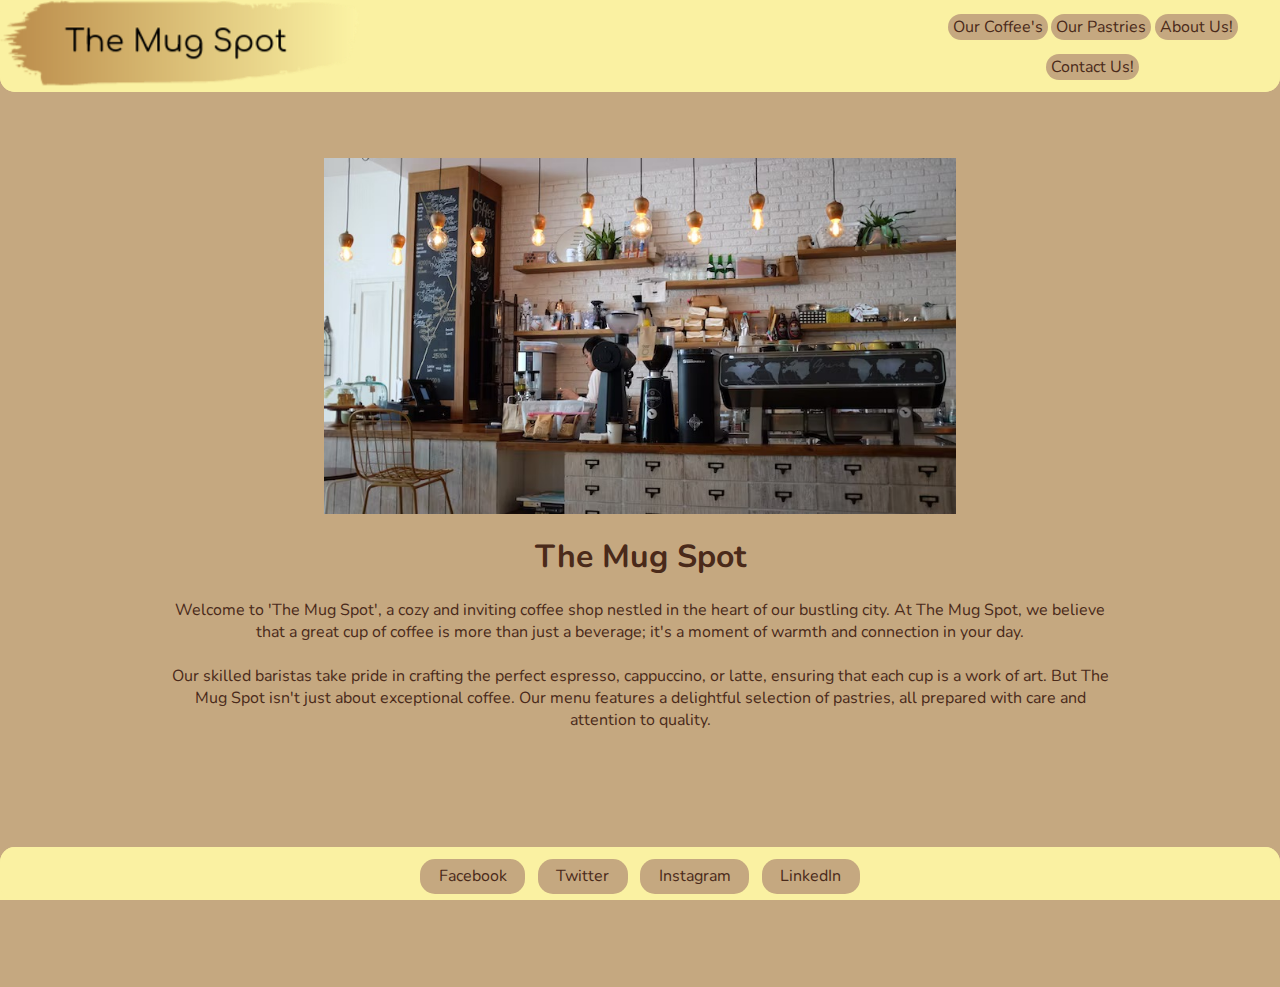
<file: index.html>
<!DOCTYPE html>

<html lang="en">
    <head>
        <meta charset="UTF-8">
        <meta name="viewport" content="width=device-width, initial-scale=1.0">
        <link rel="stylesheet" href="style.css">
        <title>Homepage</title>
    </head>
    
    <body>
        <div id="topbar">
            <a id="logoancor" href="index.html">
                <img src="logo.png" alt="Image of company logo"/>
            </a>
            <div id="navbar">
                <a href="coffee.html">Our Coffee's</a>
                <a href="pastries.html">Our Pastries</a>
                <a href="about.html">About Us!</a>
                <a href="contact.html">Contact Us!</a>
            </div>
        </div>
 
        
        <div id="main-body">
            <img src="coffee_bar.jpeg" alt="Picture off a coffee shop counter" width="50%">
            <h1>The Mug Spot</h1>
            <p>Welcome to 'The Mug Spot', a cozy and inviting coffee shop nestled in the heart of our bustling city. At The Mug Spot, we believe that a great cup of coffee is more than just a beverage; it's a moment of warmth and connection in your day.</p>
            <br/>
            <p>Our skilled baristas take pride in crafting the perfect espresso, cappuccino, or latte, ensuring that each cup is a work of art. But The Mug Spot isn't just about exceptional coffee. Our menu features a delightful selection of pastries, all prepared with care and attention to quality.</p>
            <br/>
            
            <div class="fling-minislide">
                <img src="quote1.png" alt="quote 1" />
                <img src="quote2.png" alt="quote 2" />
                <img src="quote3.png" alt="quote 3" />
                <img src="quote4.png" alt="quote 4" />
            </div>
        </div>
        
        <br/><br/>

        <div id="foot">
            <div id="navbar">
                <a href="https://www.facebook.com/">Facebook</a>
                <a href="https://twitter.com/">Twitter</a>
                <a href="https://www.instagram.com/">Instagram</a>
                <a href="https://www.linkedin.com/">LinkedIn</a>  
            </div>
        </div>
    </body>

</html>
</file>
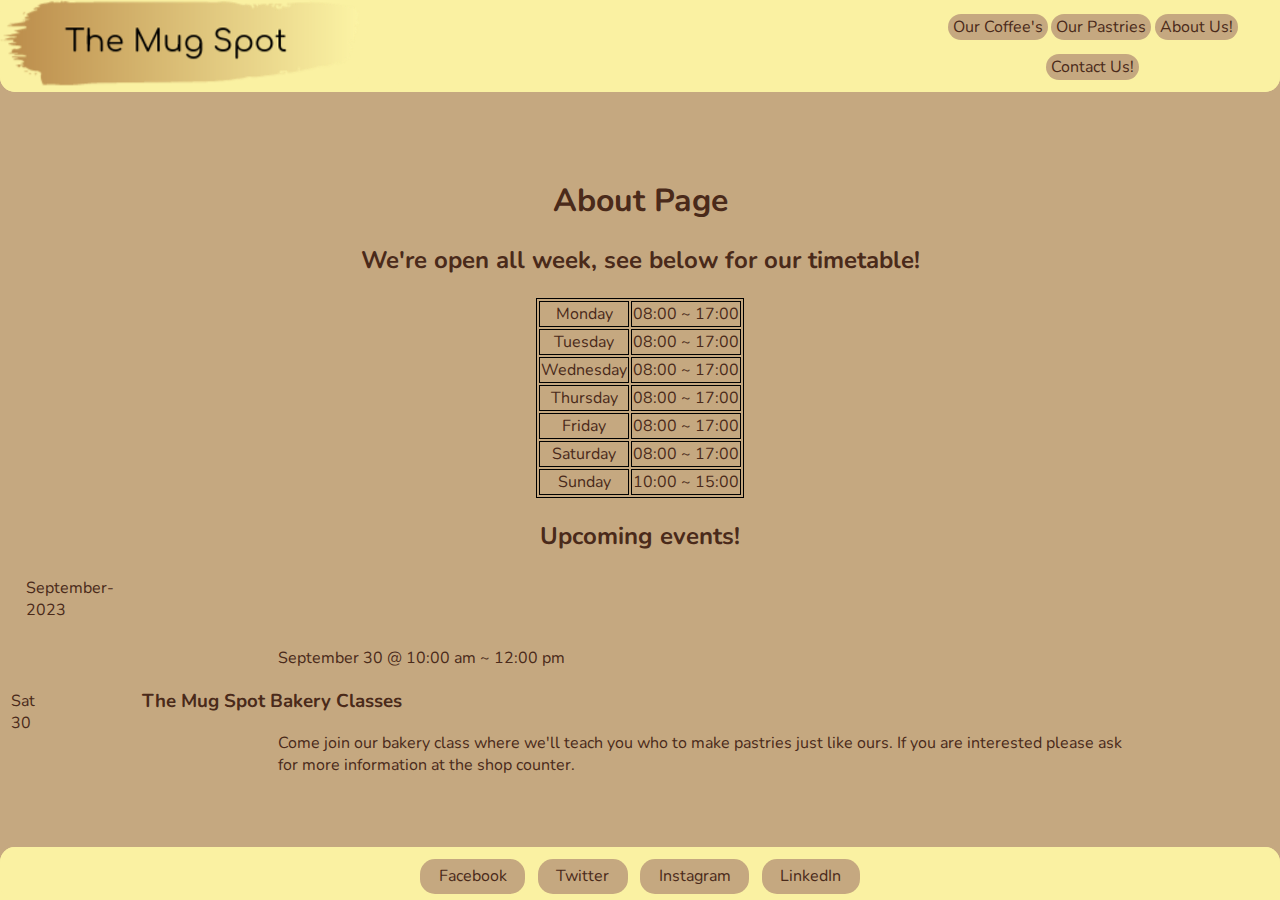
<file: about.html>
<!DOCTYPE html>
<html lang="en">
    <head>
        <meta charset="UTF-8">
        <meta name="viewport" content="width=device-width, initial-scale=1.0">
        <link rel="stylesheet" href="style.css">
        <title>About</title>
    </head>
    
    <body>
        <div id="topbar">
            <a id="logoancor" href="index.html">
                <img src="logo.png" alt="Image of company logo"/>
            </a>
            <div id="navbar">
                <a href="coffee.html">Our Coffee's</a>
                <a href="pastries.html">Our Pastries</a>
                <a href="about.html">About Us!</a>
                <a href="contact.html">Contact Us!</a>
            </div>
        </div>

    <!-- put in a flex container so the background colour isn't bugged -->
    <div id="main-body">
        <h1>About Page</h1>
        <h2>We're open all week, see below for our timetable!</h2>
        <br/>

        <!-- add a detailing the opening and closing hours for the business -->
        <table id="timetable">
            <tr>
                <td>Monday </td> 
                <td>08:00 ~ 17:00</td>
            </tr>
            <tr>
                <td>Tuesday </td> 
                <td>08:00 ~ 17:00</td>
            </tr>
            <tr>
                <td>Wednesday </td> 
                <td>08:00 ~ 17:00</td>
            </tr>
            <tr>
                <td>Thursday </td> 
                <td>08:00 ~ 17:00</td>
            </tr>
            <tr>
                <td>Friday </td> 
                <td>08:00 ~ 17:00</td>
            </tr>
            <tr>
                <td>Saturday </td> 
                <td>08:00 ~ 17:00</td>
            </tr>
            <tr>
                <td>Sunday </td> 
                <td>10:00 ~ 15:00</td>
            </tr>
        </table>
        
        <div><br/></div>

        <h2>Upcoming events!</h2>
        <br/>
        <table id="event-table">
            <tr>
                <td>
                    <p>September-2023</p><br/>
                </td>
            </tr>
            <tr>
                <td>Sat   <br/>30</td>
                <td>
                    <p>September 30 @ 10:00 am ~ 12:00 pm</p>
                    <h3>The Mug Spot Bakery Classes</h3>
                    <p>Come join our bakery class where we'll teach you who to make pastries just like ours. If you are interested please ask for more information at the shop counter.</p>
                
                </td>
            </tr>
        </table>
    </div>
        
    <br/><br/><br/>
    <div id="foot">
        <div id="navbar">
            <a href="https://www.facebook.com/">Facebook</a>
            <a href="https://twitter.com/">Twitter</a>
            <a href="https://www.instagram.com/">Instagram</a>
            <a href="https://www.linkedin.com/">LinkedIn</a>  
        </div>
    </div>

    </body>
</html>
</file>
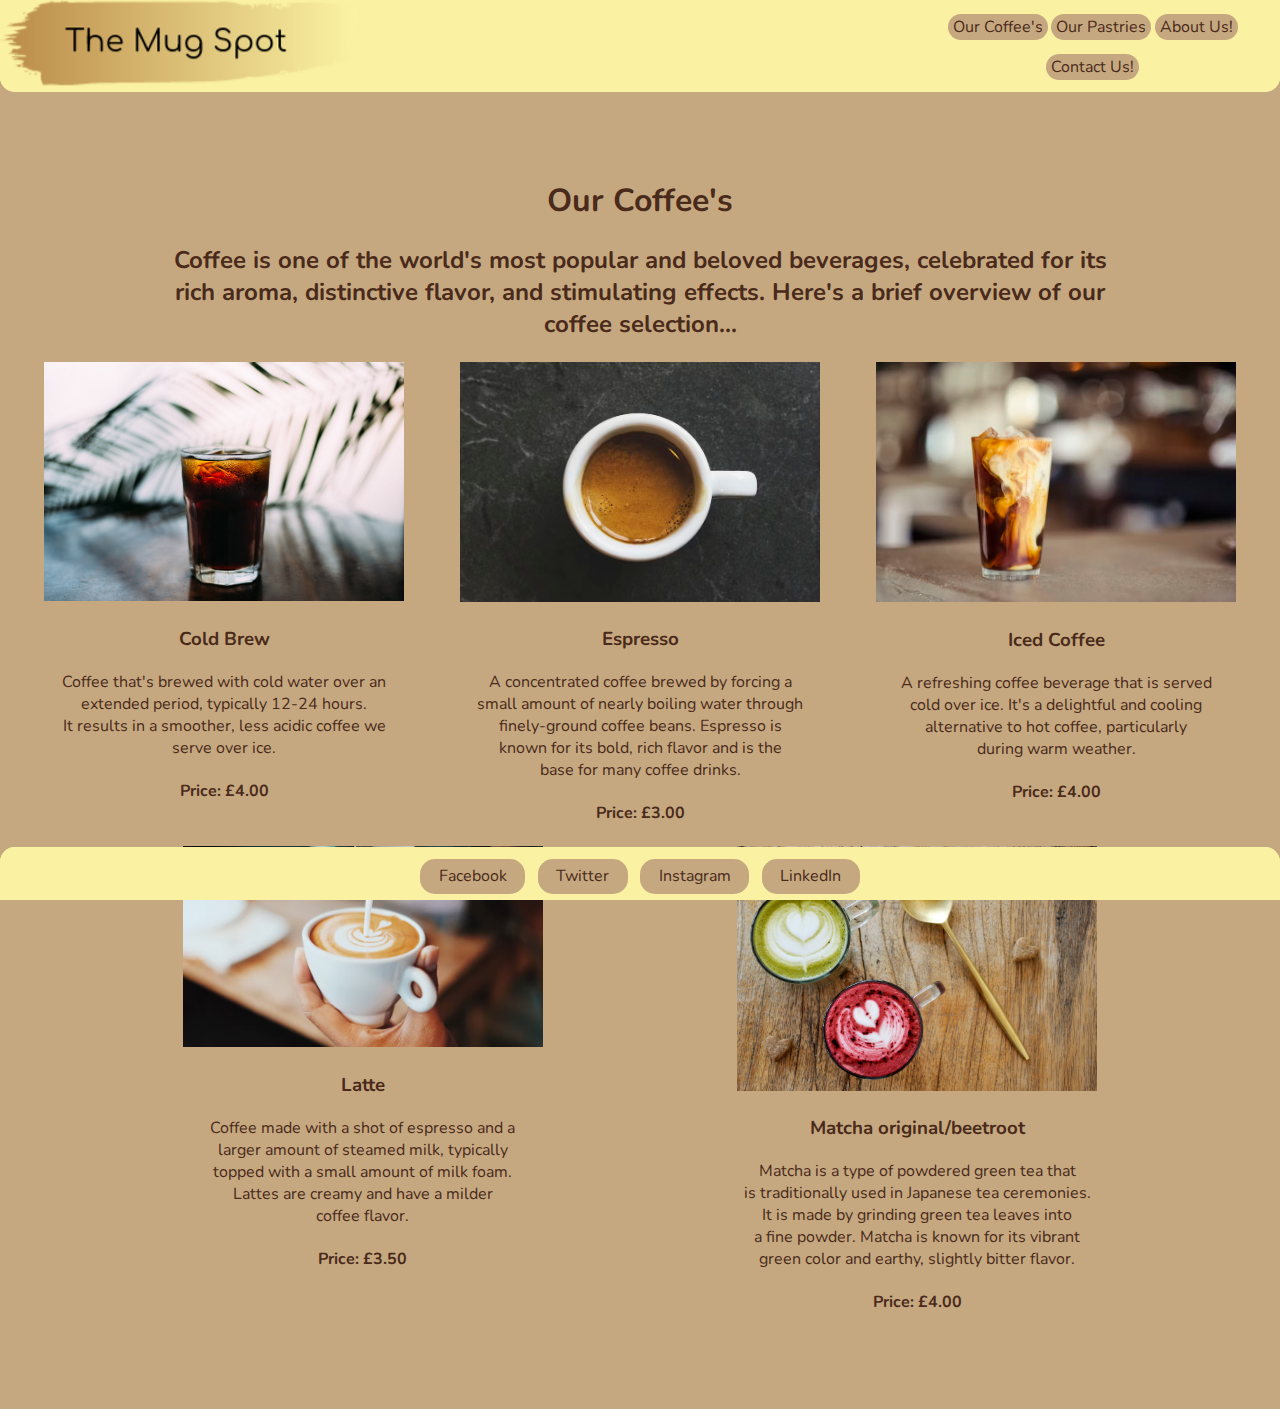
<file: coffee.html>
<!DOCTYPE html>
<html lang="en">
<head>
    <meta charset="UTF-8">
    <meta name="viewport" content="width=device-width, initial-scale=1.0">
    <link rel="stylesheet" href="style.css">
    <title>Coffee list</title>
</head>
    
<body>
    <div id="topbar">
        <a id="logoancor" href="index.html">
            <img src="logo.png" alt="Image of company logo"/>
        </a>
        <div id="navbar">
            <a href="coffee.html">Our Coffee's</a>
            <a href="pastries.html">Our Pastries</a>
            <a href="about.html">About Us!</a>
            <a href="contact.html">Contact Us!</a>
        </div>
    </div>
    
    <!-- put in a flex container so the background colour isn't bugged -->
    <div id="main-body">
        <h1>Our Coffee's</h1>
        <h2>Coffee is one of the world's most popular and beloved beverages, celebrated for its rich aroma, distinctive flavor, and stimulating effects. Here's a brief overview of our coffee selection...</h2>
        <br/>
    </div>

    <div id="item-selection">            
            <div>
                <img src="cold_brew.jpeg" alt="Picture of a cold brew coffee.">
                <h3>Cold Brew</h3>
                <p>Coffee that's brewed with cold water over an <br/>
                    extended period, typically 12-24 hours.<br/> It results in a smoother,  
                     less acidic coffee we<br/>serve over ice.</p>
                     <h4>Price: £4.00</h4>
            </div>

            <div>
                <img src="espresso.jpeg" alt="Picture of an espresso">
                <h3>Espresso</h3>
                <p>A concentrated coffee brewed by forcing a <br/>
                   small amount of nearly boiling water through <br/>
                   finely-ground coffee beans. Espresso is <br/>
                   known for its bold, rich flavor and is the <br/>
                   base for many coffee drinks.</p>
                   <h4>Price: £3.00</h4>
            </div>

            <div>
                <img src="iced_coffee.jpeg" alt="Picture of an iced coffee">
                <h3>Iced Coffee</h3>
                <p>A refreshing coffee beverage that is served <br/>
                    cold over ice. It's a delightful and cooling <br/>
                    alternative to hot coffee, particularly <br/>
                    during warm weather. </p>
                    <h4>Price: £4.00</h4>
            </div>

            <div>
                <img src="latte.jpeg" alt="Picture of a latte">
                <h3>Latte</h3>
                <p> Coffee made with a shot of espresso and a<br/>
                    larger amount of steamed milk, typically<br/>
                    topped with a small amount of milk foam.<br/>
                    Lattes are creamy and have a milder <br/>
                    coffee flavor.</p>
                    <h4>Price: £3.50</h4>
            </div>
            <div>
                <img src="matcha_beetroot.jpeg" alt="Picture of a matcha drink">
                <h3>Matcha original/beetroot</h3>
                <p>Matcha is a type of powdered green tea that <br/>
                   is traditionally used in Japanese tea ceremonies. <br/>
                   It is made by grinding green tea leaves into <br/>
                   a fine powder. Matcha is known for its vibrant <br/>
                   green color and earthy, slightly bitter flavor.</p>
                   <h4>Price: £4.00</h4>
            </div>
            
    </div>
        
    <br/><br/><br/>
    <div id="foot">
        <div id="navbar">
            <a href="https://www.facebook.com/">Facebook</a>
            <a href="https://twitter.com/">Twitter</a>
            <a href="https://www.instagram.com/">Instagram</a>
            <a href="https://www.linkedin.com/">LinkedIn</a>  
        </div>
    </div>
</body>
</html>
</file>
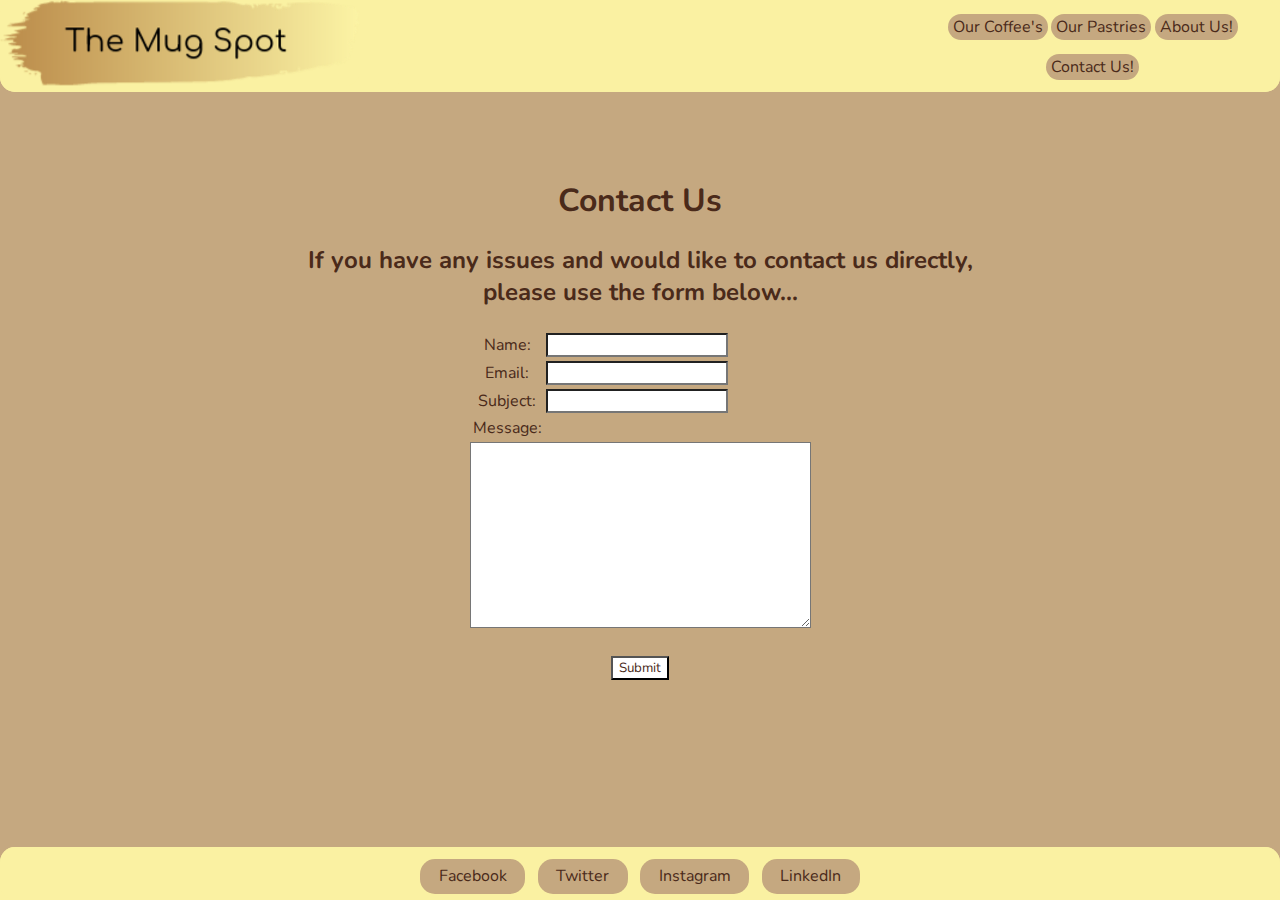
<file: contact.html>
<!DOCTYPE html>
<html lang="en">
<head>
    <meta charset="UTF-8">
    <meta name="viewport" content="width=device-width, initial-scale=1.0">
    <link rel="stylesheet" href="style.css">
    <title>Contact</title>
</head>
    
<body>
    <div id="topbar">
        <a id="logoancor" href="index.html">
            <img src="logo.png" alt="Image of company logo"/>
        </a>
        <div id="navbar">
            <a href="coffee.html">Our Coffee's</a>
            <a href="pastries.html">Our Pastries</a>
            <a href="about.html">About Us!</a>
            <a href="contact.html">Contact Us!</a>
        </div>
    </div>


    <!-- put in a flex container so the background colour isn't bugged -->
    <div id="main-body">

        <h1>Contact Us</h1>

        <h2>If you have any issues and would like to contact us directly, <br/>please use the form below...</h2>

        <br/>

        <form action="URL or file path where my server-side script would reside.php" method="post">

            <!-- neaten it up with a table -->
            <table>
                <tr>
                    <td><label for="name">Name:</label></td>
                    <td><input type="text" id="name" name="name" required></td>
                </tr>
                <tr>
                    <td><label for="email">Email:</label></td>
                    <td><input type="email" id="email" name="email" required></td>
                </tr>
                <tr>
                    <td><label for="subject">Subject:</label></td>
                    <td><input type="text" id="subject" name="subject" required></td>
                </tr>
                <tr>
                    <td><label for="message">Message:</label></td>
                </tr>
            </table>

            <textarea id="message" name="message" rows="10" cols="40" required></textarea><br><br>
    
            <!--<input type="submit" value="Submit">-->

        </form>
        <!-- put button outside of form to prevent errors on github as there's no php files -->
        <input type="submit" value="Submit">
        <br/>

    </div>
        
    <br/><br/><br/>
    <div id="foot">
        <div id="navbar">
            <a href="https://www.facebook.com/">Facebook</a>
            <a href="https://twitter.com/">Twitter</a>
            <a href="https://www.instagram.com/">Instagram</a>
            <a href="https://www.linkedin.com/">LinkedIn</a>  
        </div>
    </div>
</body>
</html>
</file>
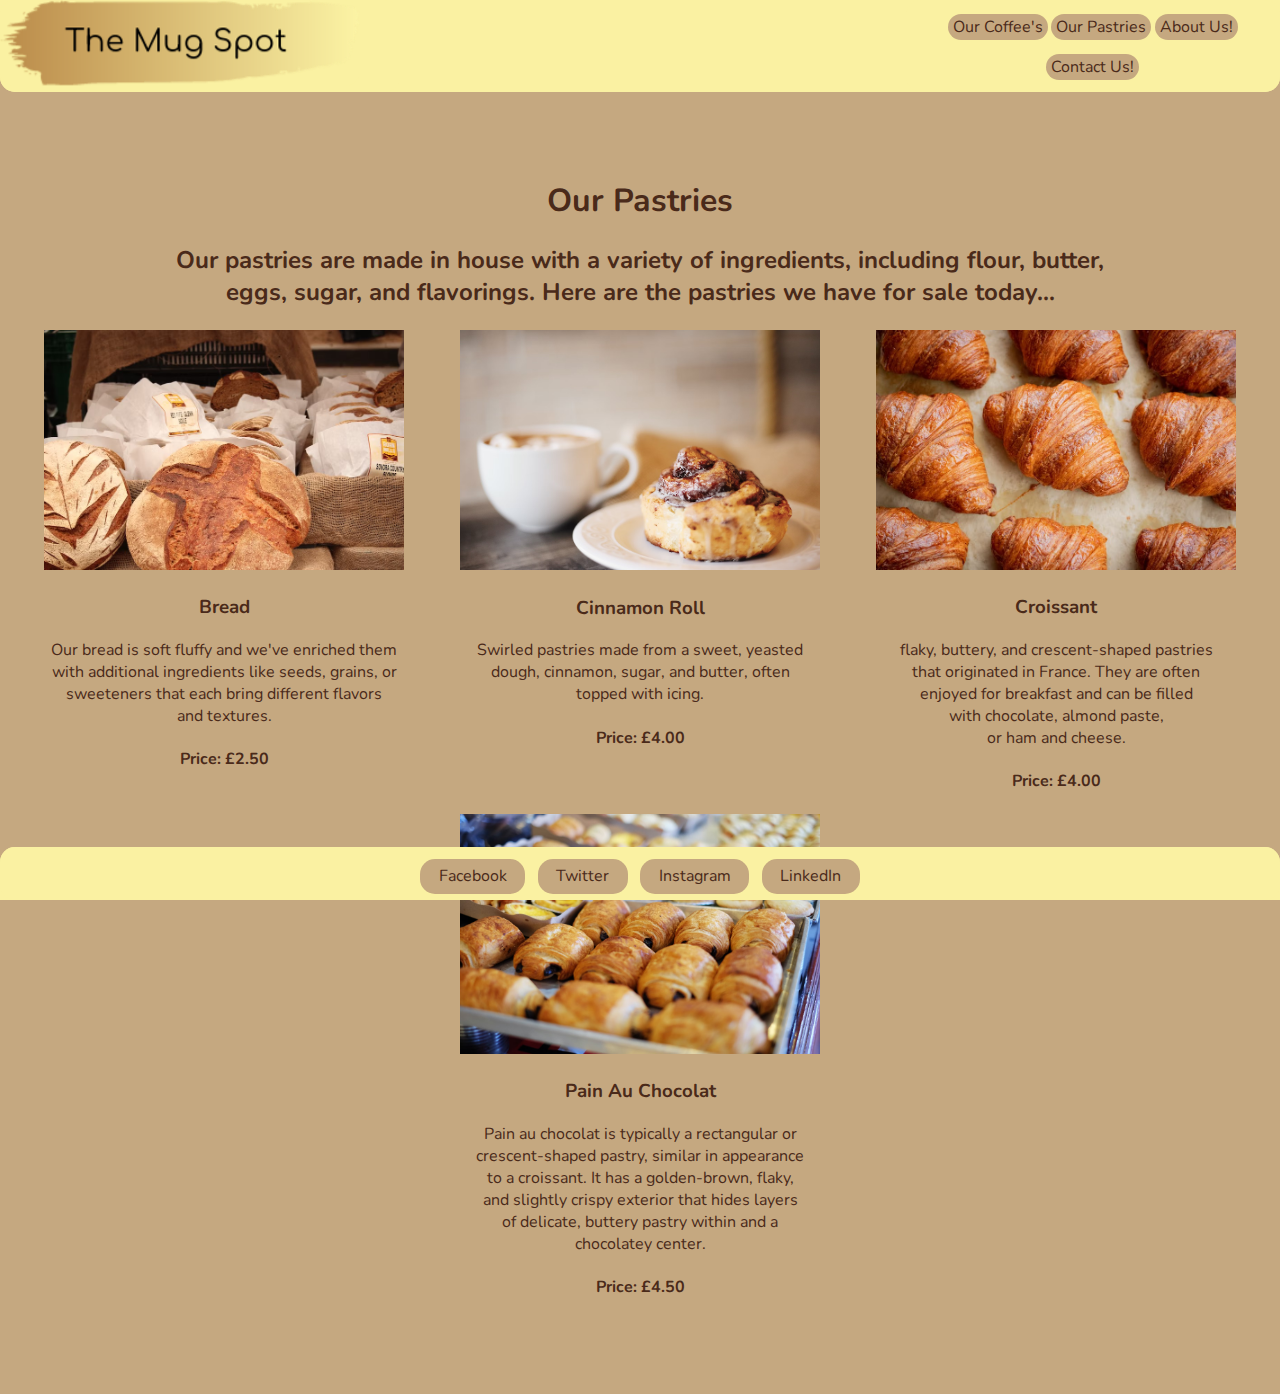
<file: pastries.html>
<!DOCTYPE html>
<html lang="en">
<head>
    <meta charset="UTF-8">
    <meta name="viewport" content="width=device-width, initial-scale=1.0">
    <link rel="stylesheet" href="style.css">
    <title>Pastries</title>
</head>
    
<body>
    <div id="topbar">
        <a id="logoancor" href="index.html">
            <img src="logo.png" alt="Image of company logo"/>
        </a>
        <div id="navbar">
            <a href="coffee.html">Our Coffee's</a>
            <a href="pastries.html">Our Pastries</a>
            <a href="about.html">About Us!</a>
            <a href="contact.html">Contact Us!</a>
        </div>
    </div>

    <!-- put in a flex container so the background colour isn't bugged -->
    <div id="main-body">
        <h1>Our Pastries</h1>
        <h2>Our pastries are made in house with a variety of ingredients, including flour, butter, eggs, sugar, and flavorings. Here are the pastries we have for sale today...</h2>
        <br/>
    </div>

    <div id="item-selection">
        <div>
            <img src="bread.jpeg" alt="Picture of some bread">
            <h3>Bread</h3>
            <p>Our bread is soft fluffy and we've enriched them <br/>
                with additional ingredients like seeds, grains, or <br/>
                sweeteners that each bring different flavors <br/>
                and textures.</p>
                <h4>Price: £2.50</h4>
        </div>
        <div>
            <img src="cinnamon_roll.jpeg" alt="Picture of some cinnamon rolls">
            <h3>Cinnamon Roll</h3>
            <p>Swirled pastries made from a sweet, yeasted <br/>
                dough, cinnamon, sugar, and butter, often <br/>
                topped with icing.</p>
                
                <h4>Price: £4.00</h4>
        </div>
        <div>
            <img src="croissant.jpeg" alt="Picture of some croissants">
            <h3>Croissant</h3>
            <p>flaky, buttery, and crescent-shaped pastries <br/>
                that originated in France. They are often <br/>
                enjoyed for breakfast and can be filled <br/>
                with chocolate, almond paste, <br/>
                or ham and cheese.</p>
                <h4>Price: £4.00</h4>
        </div>

        <div>
            <img src="pain_au_chocolat.jpeg" alt="Picture of some pain au chocolat">
            <h3>Pain Au Chocolat</h3>
            <p>Pain au chocolat is typically a rectangular or <br/>
                crescent-shaped pastry, similar in appearance <br/>
                to a croissant. It has a golden-brown, flaky, <br/>
                and slightly crispy exterior that hides layers <br/>
                of delicate, buttery pastry within and a <br/>
                chocolatey center.</p>
                <h4>Price: £4.50</h4>
        </div>
    </div>
        
    <br/><br/><br/>
    <div id="foot">
        <div id="navbar">
            <a href="https://www.facebook.com/">Facebook</a>
            <a href="https://twitter.com/">Twitter</a>
            <a href="https://www.instagram.com/">Instagram</a>
            <a href="https://www.linkedin.com/">LinkedIn</a>  
        </div>
    </div>
    
</body>
</html>
</file>
<file: style.css>
@import url('https://fonts.googleapis.com/css2?family=Nunito&display=swap');

* {
    font-family: 'Nunito', sans-serif;
    background-color: #c5a880;
    color: #4a2a1a;
}

#topbar{
    display:  flex;
    justify-content: space-between;
    flex-wrap: wrap;
    position: fixed;
    top: 0;
    left: 0;
    width: 100%;
    background-color: #faf1a2;
    border-radius: 0 0 15px  15px;
}

#topbar img{
    max-width: 400px;
    width: 90%;
    background-blend-mode: screen;
    background-color: #faf1a2;
    border-radius: 15px;
}

#logoancor{
    background-color: #faf1a2;
    border-radius: 15px;
}

#navbar {
    display:  flex;
    justify-content: center;
    align-items: center;
    white-space:pre;
    flex-wrap: wrap;
    padding: 0.5% 1.5%;
    background-color: #faf1a2;
    border-radius: 15px;
}
#navbar a{
    color: #4a2a1a  ;
    padding: 0.5% 1.5%;
    margin: 0.5% 0.5% 0;
    border-radius: 15px;
    text-decoration: none; 
}

#navbar a:hover {
    background-color: #f5e7d2;
    border-radius: 5px;
    font-weight: bold;
    text-decoration: underline; 
}

#navbar p{
    background-color: #faf1a2;
}

#foot {
    position: fixed;
    background-color: #faf1a2; /* set again so #navbar doesn't interfere with the footer */
    border-radius: 15px 15px 0 0;
    bottom: 0;
    left: 0;
    width: 100%;
  }

#main-body {
    display:  flex;
    flex-direction: column;
    align-items: center;
    text-wrap: wrap;
    text-align: center;
    padding-top: 150px;
    }

#main-body h2{
        margin: 0 12%;
    }
#main-body p{
        margin: 0 12%;
    }

#item-selection {
    display:  flex;
    justify-content: space-evenly;
    flex-wrap: wrap;
    text-wrap: wrap;
}

#item-selection img {
    max-width: 400px;
    width: 90%;
}

#item-selection div{
    text-align: center;
}

#timetable {
    border: 1px solid #000000;
}

#timetable td{
    border: 1px solid #000000;
}

input {
    background-color: white;
}
textarea {
    background-color: white;
}

#event-table {
    text-align: left;
}

.fling-minislide {
    display:  flex;
    width:500px; 
    height:150px; 
    overflow:hidden; 
    position:relative;
    margin-top: 2%;
    margin-bottom: 0.5%;
}

.fling-minislide img{ 
    position:absolute; 
    animation:fling-minislide 24s infinite; 
    opacity:0; 
    width: 100%; 
    height: auto;
}

@keyframes fling-minislide {25%{opacity:1;} 40%{opacity:0;}}
.fling-minislide img:nth-child(4){animation-delay:0s;}
.fling-minislide img:nth-child(3){animation-delay:8s;}
.fling-minislide img:nth-child(2){animation-delay:16s;}
.fling-minislide img:nth-child(1){animation-delay:24s;}
</file>
